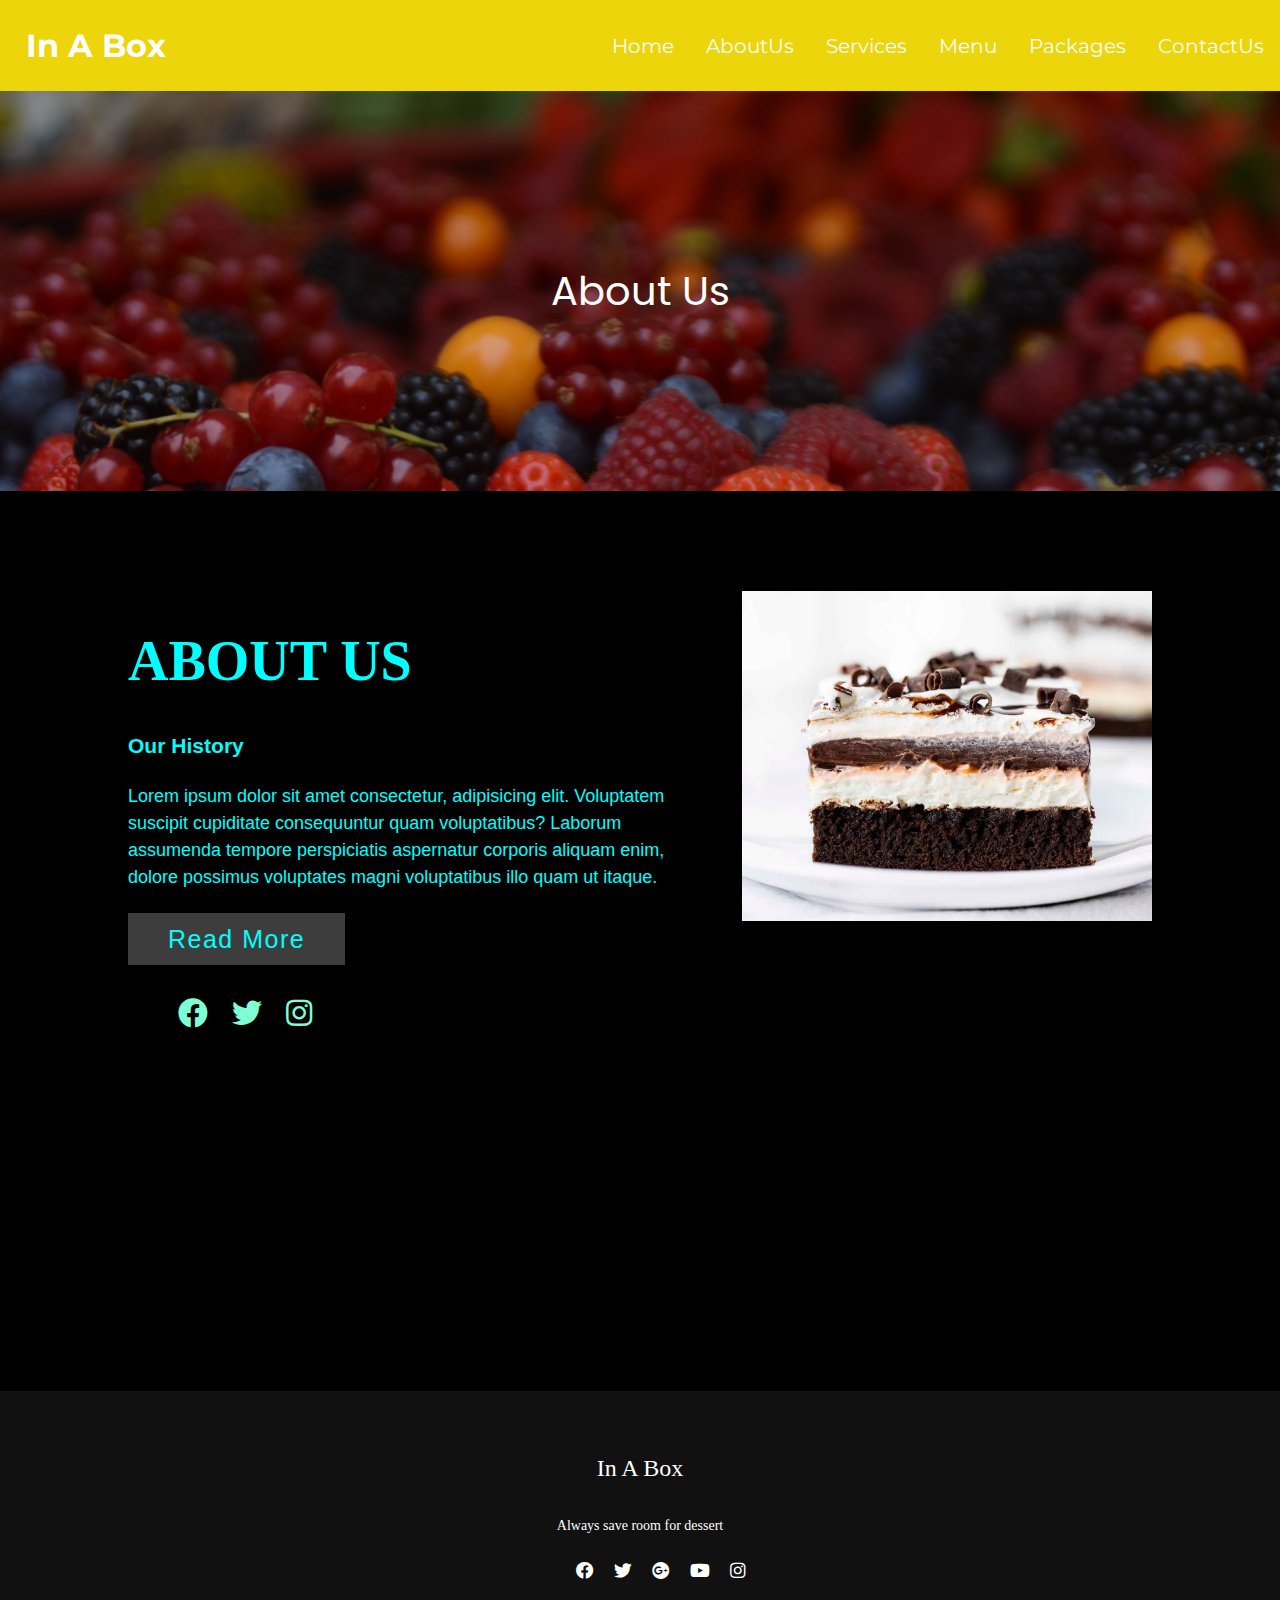
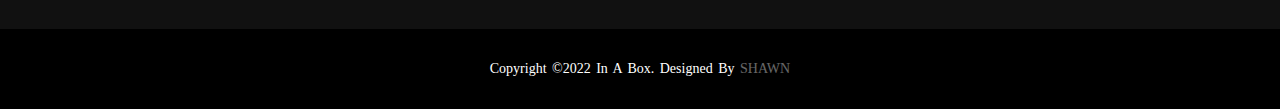
<file: about.html>
<!DOCTYPE html>
<html lang="en">
<head>
    <meta charset="UTF-8">
    <meta http-equiv="X-UA-Compatible" content="IE=edge">
    <meta name="viewport" content="width=device-width, initial-scale=1.0">
    <link rel="stylesheet" type="text/css" href="https://cdnjs.cloudflare.com/ajax/libs/font-awesome/5.14.0/css/all.min.css">

    <link rel="stylesheet" href="about.css">
    <title>AboutUs</title>
</head>
<body>
    <nav>
    <header>
        <h3><a href="index.html">In A Box</a></h3>
    </header>
    <a href="#" class="toggle">
        <span class="bar"></span>
        <span class="bar"></span>
        <span class="bar"></span>
    </a>
    <div class="nav-list">
        <ul>
            <li><a href="index.html">Home</a></li>
            <li><a href="about.html">AboutUs</a></li>
            <li><a href="service.html">Services</a></li>
            <li><a href="menu.html">Menu</a></li>
            <li><a href="pack.html">Packages</a></li>
            <li><a href="contact.html">ContactUs</a></li>
        </ul>
    </div>
</nav>
<div class="ice">
    about Us
</div>
<div class="section">
    <div class="container">
        <div class="content-section">
            <div class="title">
                <h1>About Us</h1>
            </div>
            <div class="content">
                <h3>Our History</h3>
                <p>Lorem ipsum dolor sit amet consectetur, adipisicing elit. Voluptatem suscipit cupiditate consequuntur quam voluptatibus? Laborum assumenda tempore perspiciatis aspernatur corporis aliquam enim, dolore possimus voluptates magni voluptatibus illo quam ut itaque. </p>
                <div class="button">
                    <a href="#">Read More</a>
                </div>
            </div>
            <div class="social">
                <a href="#"><i class="fab fa-facebook"></i></a>
                <a href="#"><i class="fab fa-twitter"></i></a>
                <a href="#"><i class="fab fa-instagram"></i></a>
            </div>
        </div>
        <div class="image-section">
            <img src="Images/brownie pudding.jpg">
        </div>
    </div>
</div>
<footer>
    <div class="footer-content">
        <h3>In A Box</h3>
        <p>Always save room for dessert</p>
        <ul class="socials">
            <li><a href=""><i class="fab fa-facebook"></i></a></li>
            <li><a href=""><i class="fab fa-twitter"></i></a></li>
            <li><a href=""><i class="fab fa-google-plus"></i></a></li>
            <li><a href=""><i class="fab fa-youtube"></i></a></li>
            <li><a href=""><i class="fab fa-instagram"></i></a></li>

        </ul>
        <div class="footer-bottom">
            <p>copyright &copy;2022 In A Box. designed by <span>Shawn</span></p>
        </div>
    </div>
</footer>
    <script src="script.js"></script>
</body>
</html>
</file>
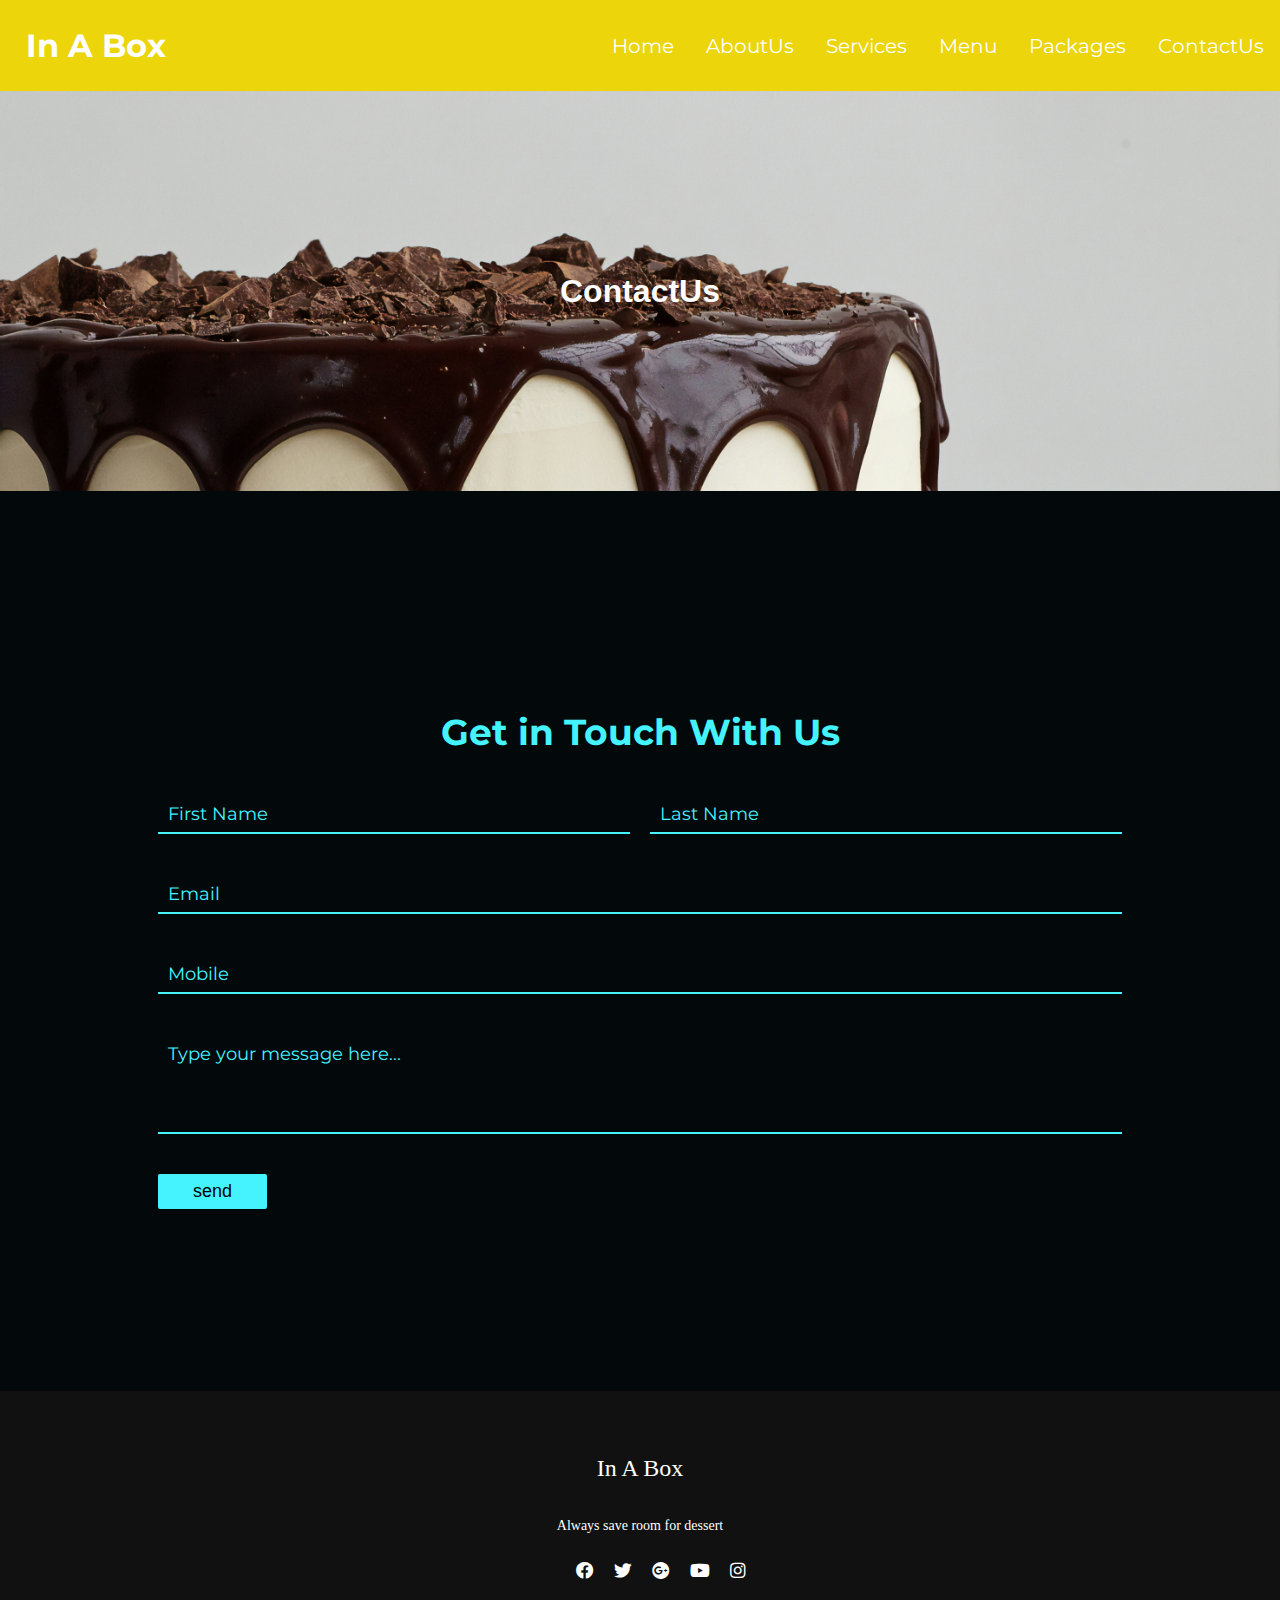
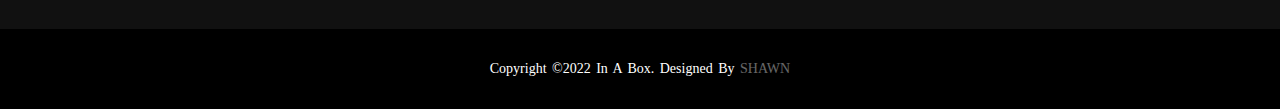
<file: contact.html>
<!DOCTYPE html>
<html lang="en">
<head>
    <meta charset="UTF-8">
    <meta http-equiv="X-UA-Compatible" content="IE=edge">
    <meta name="viewport" content="width=device-width, initial-scale=1.0">
    <link rel="stylesheet" href="contact.css">
    <link rel="stylesheet" type="text/css" href="https://cdnjs.cloudflare.com/ajax/libs/font-awesome/5.14.0/css/all.min.css">
    <title>ContactUs</title>
</head>
<body>
    <nav>
        <header>
            <h3><a href="index.html">In A Box</a></h3>
        </header>
        <a href="#" class="toggle">
            <span class="bar"></span>
            <span class="bar"></span>
            <span class="bar"></span>
        </a>
        <div class="nav-list">
            <ul>
                <li><a href="index.html">Home</a></li>
                <li><a href="about.html">AboutUs</a></li>
                <li><a href="service.html">Services</a></li>
                <li><a href="menu.html">Menu</a></li>
                <li><a href="pack.html">Packages</a></li>
                <li><a href="contact.html">ContactUs</a></li>
            </ul>
        </div>
    </nav>
    <div class="group">
        <h3>ContactUs</h3>
    </div>
    <div class="contact">
        <div class="container">
            <h4>Get in Touch With Us</h4>
            <div class="row100">
                <div class="col">
                    <div class="inputBox">
                        <input type="text" name="" required="required">
                        <span class="text">First Name</span>
                        <span class="line"></span>
                    </div>    
                </div>
                <div class="row100">
                    <div class="col">
                        <div class="inputBox">
                            <input type="text" name="" required="required">
                            <span class="text">Last Name</span>
                            <span class="line"></span>
                        </div>    
                    </div>
                </div>    
            </div>
            <div class="row100">
                <div class="col">
                    <div class="inputBox">
                        <input type="text" name="" required="required">
                        <span class="text">Email</span>
                        <span class="line"></span>
                    </div>    
                </div>
            </div>
            <div class="row100">
                <div class="col">
                    <div class="inputBox">
                        <input type="text" name="" required="required">
                        <span class="text">Mobile</span>
                        <span class="line"></span>
                    </div>    
                </div>
            </div>    
            <div class="row100">
                <div class="col">
                    <div class="inputBox textarea">
                        <textarea required="required textarea"></textarea>
                        <span class="text">Type your message here...</span>
                        <span class="line"></span>
                    </div>    
                </div>
            </div> 
            <div class="row100">
                <div class="col">
                    <input type="submit" value="send">
                </div>
            </div>   
        </div>
    </div>

<footer>
    <div class="footer-content">
        <h3>In A Box</h3>
        <p>Always save room for dessert</p>
        <ul class="socials">
            <li><a href=""><i class="fab fa-facebook"></i></a></li>
            <li><a href=""><i class="fab fa-twitter"></i></a></li>
            <li><a href=""><i class="fab fa-google-plus"></i></a></li>
            <li><a href=""><i class="fab fa-youtube"></i></a></li>
            <li><a href=""><i class="fab fa-instagram"></i></a></li>

        </ul>
        <div class="footer-bottom">
            <p>copyright &copy;2022 In A Box. designed by <span>Shawn</span></p>
        </div>
    </div>
</footer>
    <script src="script.js"></script>
</body>
</html>
</file>
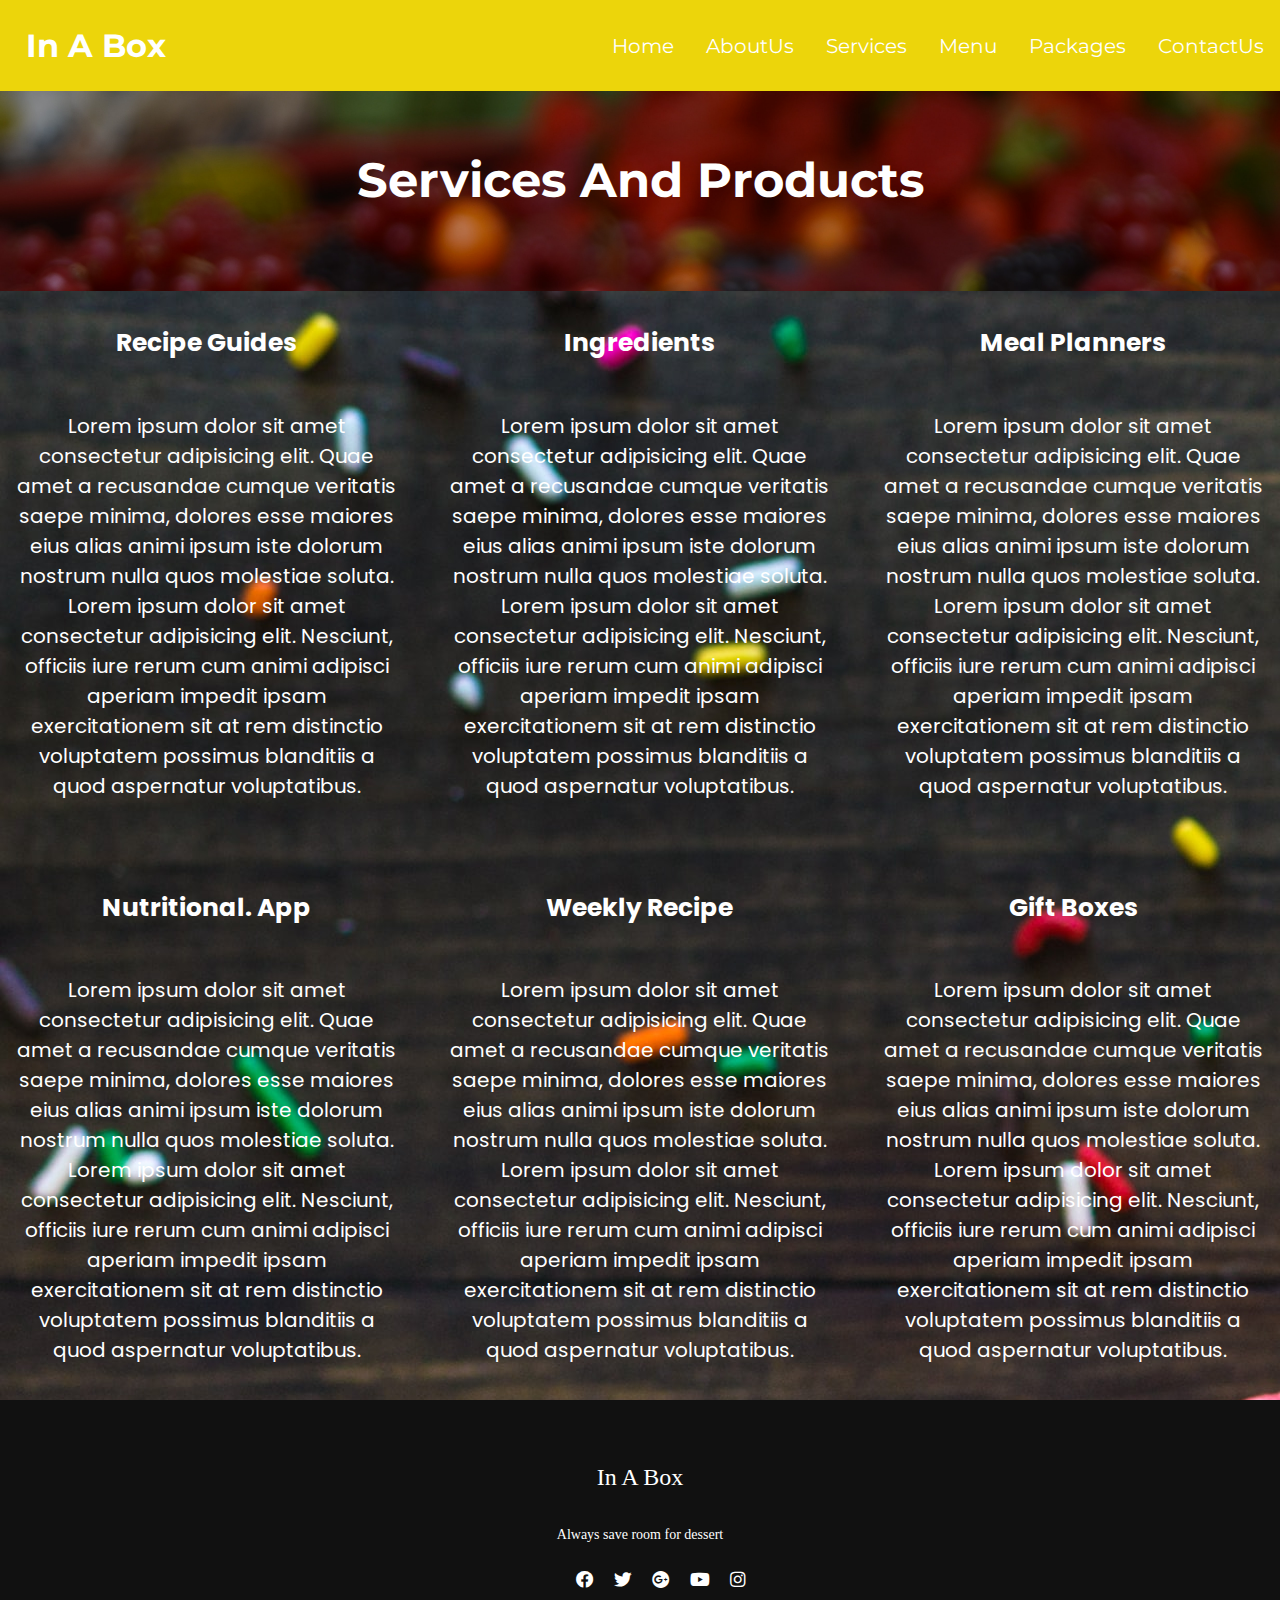
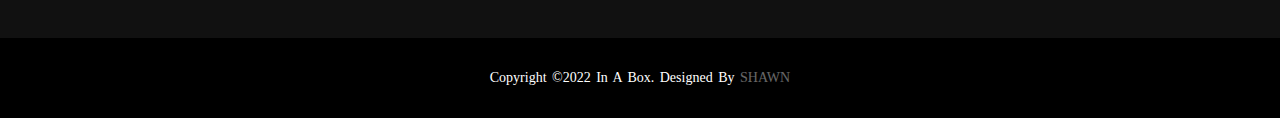
<file: service.html>
<!DOCTYPE html>
<html lang="en">
<head>
    <meta charset="UTF-8">
    <meta http-equiv="X-UA-Compatible" content="IE=edge">
    <meta name="viewport" content="width=device-width, initial-scale=1.0">
    <link rel="stylesheet" type="text/css" href="https://cdnjs.cloudflare.com/ajax/libs/font-awesome/5.14.0/css/all.min.css">
    <link rel="stylesheet" href="service.css">
    <title>Services and Products</title>
</head>
<body>
    <nav>
        <header>
            <h3><a href="index.html">In A Box</a></h3>
        </header>
        <a href="#" class="toggle">
            <span class="bar"></span>
            <span class="bar"></span>
            <span class="bar"></span>
        </a>
        <div class="nav-list">
            <ul>
                <li><a href="index.html">Home</a></li>
                <li><a href="about.html">AboutUs</a></li>
                <li><a href="service.html">Services</a></li>
                <li><a href="menu.html">Menu</a></li>
                <li><a href="pack.html">Packages</a></li>
                <li><a href="contact.html">ContactUs</a></li>
            </ul>
        </div>
    </nav>
    <!-- <div class="start">
        <h2>Services and Products</h2>
    </div> -->
    <div class="start">
        <h2>Services And Products</h2>
       </div>
    </div>

    <div class="container">
        <div class="panel">
            <h4>Recipe guides</h4>
            <p>Lorem ipsum dolor sit amet consectetur adipisicing elit. Quae amet a recusandae cumque veritatis saepe minima, dolores esse maiores eius alias animi ipsum iste dolorum nostrum nulla quos molestiae soluta.
            Lorem ipsum dolor sit amet consectetur adipisicing elit. Nesciunt, officiis iure rerum cum animi adipisci aperiam impedit ipsam exercitationem sit at rem distinctio voluptatem possimus blanditiis a quod aspernatur voluptatibus.
            </p>
        </div>
        <div class="panel">
            <h4>ingredients</h4>
            <p>Lorem ipsum dolor sit amet consectetur adipisicing elit. Quae amet a recusandae cumque veritatis saepe minima, dolores esse maiores eius alias animi ipsum iste dolorum nostrum nulla quos molestiae soluta.
            Lorem ipsum dolor sit amet consectetur adipisicing elit. Nesciunt, officiis iure rerum cum animi adipisci aperiam impedit ipsam exercitationem sit at rem distinctio voluptatem possimus blanditiis a quod aspernatur voluptatibus.
            </p>
        </div>
        <div class="panel">
            <h4>meal planners</h4>
            <p>Lorem ipsum dolor sit amet consectetur adipisicing elit. Quae amet a recusandae cumque veritatis saepe minima, dolores esse maiores eius alias animi ipsum iste dolorum nostrum nulla quos molestiae soluta.
            Lorem ipsum dolor sit amet consectetur adipisicing elit. Nesciunt, officiis iure rerum cum animi adipisci aperiam impedit ipsam exercitationem sit at rem distinctio voluptatem possimus blanditiis a quod aspernatur voluptatibus.
            </p>
        </div>
        <div class="panel">
            <h4>nutritional. app</h4>
            <p>Lorem ipsum dolor sit amet consectetur adipisicing elit. Quae amet a recusandae cumque veritatis saepe minima, dolores esse maiores eius alias animi ipsum iste dolorum nostrum nulla quos molestiae soluta.
            Lorem ipsum dolor sit amet consectetur adipisicing elit. Nesciunt, officiis iure rerum cum animi adipisci aperiam impedit ipsam exercitationem sit at rem distinctio voluptatem possimus blanditiis a quod aspernatur voluptatibus.
            </p>
        </div>
        <div class="panel">
            <h4> weekly recipe</h4>
            <p>Lorem ipsum dolor sit amet consectetur adipisicing elit. Quae amet a recusandae cumque veritatis saepe minima, dolores esse maiores eius alias animi ipsum iste dolorum nostrum nulla quos molestiae soluta.
            Lorem ipsum dolor sit amet consectetur adipisicing elit. Nesciunt, officiis iure rerum cum animi adipisci aperiam impedit ipsam exercitationem sit at rem distinctio voluptatem possimus blanditiis a quod aspernatur voluptatibus.
            </p>
        </div>
        <div class="panel">
            <h4>gift boxes</h4>
            <p>Lorem ipsum dolor sit amet consectetur adipisicing elit. Quae amet a recusandae cumque veritatis saepe minima, dolores esse maiores eius alias animi ipsum iste dolorum nostrum nulla quos molestiae soluta.
            Lorem ipsum dolor sit amet consectetur adipisicing elit. Nesciunt, officiis iure rerum cum animi adipisci aperiam impedit ipsam exercitationem sit at rem distinctio voluptatem possimus blanditiis a quod aspernatur voluptatibus.
            </p>
        </div>
        
    </div>
    <footer>
		<div class="footer-content">
			<h3>In A Box</h3>
			<p>Always save room for dessert</p>
			<ul class="socials">
				<li><a href=""><i class="fab fa-facebook"></i></a></li>
				<li><a href=""><i class="fab fa-twitter"></i></a></li>
				<li><a href=""><i class="fab fa-google-plus"></i></a></li>
				<li><a href=""><i class="fab fa-youtube"></i></a></li>
				<li><a href=""><i class="fab fa-instagram"></i></a></li>

			</ul>
			<div class="footer-bottom">
				<p>copyright &copy;2022 In A Box. designed by <span>Shawn</span></p>
			</div>
		</div>
	</footer>    
    <script src="script.js"></script>
</body>
</html>
</file>
<file: about.css>
@import url('https://fonts.googleapis.com/css2?family=Montserrat&display=swap');
@import url('https://fonts.googleapis.com/css2?family=Poppins&display=swap');

*{
    box-sizing: border-box;
}

body{
    
    margin: 0;
    padding: 0;
    overflow-x: hidden;
}

nav{
    font-family: 'Montserrat', sans-serif;
    width: 100%;
    display: flex;
    justify-content: space-between;
    align-items: center;
    background-color: rgb(236, 213, 11);
    color: #fff;
    transition: 0.5s ease;
}
 
nav header h3{
    font-size: 2rem;
    margin: 10px;
    padding: 1rem;
}

nav header h3 a{
    text-decoration: none;
    color: #fff;
}

nav .nav-list ul{
    display: flex;
}

nav .nav-list li{
    list-style: none;
}

nav .nav-list li a{
    text-decoration: none;
    color: white;
    padding: 1rem;
    font-size: 20px;
    display: block;
}

nav .nav-list li:hover{
    background-color: rgba(176, 170, 11, 0.846);
}

nav a.toggle{
    position: absolute;
    top: 35px;
    right: 1rem;
    display: none;
    align-items: center;
    flex-direction: column;
    justify-content: space-between;
    width: 30px;
    height: 21px;
    transition: 5s ease;
}

nav .toggle .bar{
    height: 3px;
    width: 100%;
    background-color: #fff;
    border-radius: 10px;
}

@media (max-width: 800px){
    nav a.toggle{
        transition: 0.5s ease-in-out;
        display: flex;

    }

    nav .nav-list{
        display: none;
        width: 100%;
        transition: .5s ease;
    }

    nav{
        flex-direction: column;
        align-items: flex-start;
    }

    nav .nav-list ul{
        width: 100%;
        flex-direction: column;
        transition: 0.5s ease;
    }

    nav .nav-list li a{
        padding: 1rem;
    }

    nav .nav-list.active{
        display: flex;
    }

    .container{
        width: 80%;
        display: block;
        margin: auto;
    }
    .image-section{
        float: none;
        width: 100%;
    }
    .image-section img{
        width: 100%;
        height: auto;
        display: block;
        margin: auto;
    }
    .content-section .title{
        text-align: center;
        font-size: 19px;
    }
    .content-section .content .button{
        text-align: center;
    }
    .content-section .content .button a{
        padding: 9px 30px;
    }
}

.ice{
    width: 100%;
    height: 400px;
    background: url('Images/fresh\ fruits.jpg') no-repeat;
    background-size: cover;
    text-transform: capitalize;
    display: flex;
    align-items: center;
    justify-content: center;
    font-size: 40px;
    color: white;
    font-family: 'Poppins', sans-serif;
}

.section{
    width: 100%;
    min-height: 100vh;
    background-color: #000;
    color: aqua;
}

.container{
    width: 80%;
    display: block;
    margin: auto;
    padding-top: 100px;
}

.content-section{
    float: left;
    width: 55%;
}

.image-section{
    float: right;
    width: 40%;
}

.image-section img{
    width: 100%;
    height: auto;
}
.content-section .title{
    text-transform: uppercase;
    font-size: 28px;
}

.content-section .content h3{
    margin-top: 21px;
    color: rgb(10, 249, 249);
}

.content-section .content{
    margin-top: 10px;
    font-family: sans-serif;
    font-size: 18px;
    line-height: 1.5;
}
.content-section .content .button{
    margin-top: 30px;
}

.content-section .content .button a{
    background-color: #3d3d3d;
    padding: 12px 40px;
    text-decoration: none;
    color: aqua;
    font-size: 25px;
    letter-spacing: 1.5px;
}

.content-section .content .button a:hover{
    background-color: blue;
    color: #fff;
}

.content-section .social{
    margin: 40px 40px;
}

.content-section .social i{
    color: aquamarine;
    font-size: 30px;
    padding: 0 10px;
}
.content-section .social i:hover{
    color: darkred;
}

/* @media screen and (max-width: 768px){
    .container{
        width: 80%;
        display: block;
        margin: auto;
    }
    .image-section{
        float: none;
        width: 100%;
    }
    .image-section img{
        width: 100%;
        height: auto;
        display: block;
        margin: auto;
    }
    .content-section .title{
        text-align: center;
        font-size: 19px;
    }
    .content-section .content .button{
        text-align: center;
    }
    .content-section .content .button a{
        padding: 9px 30px;
    }
     
} */
footer{
	bottom: 0;
	left: 0;
	right: 0;
	background: #111;
	width: 100vw;
	height: auto;
	padding-top: 40px;
	color: #fff;
}
.footer-content{
	display: flex;
	align-items: center;
	justify-content: center;
	flex-direction: column;
	text-align: center;
}
.footer-content h3{
	font-size: 1.5rem;
	font-weight: 500;
	text-transform: capitalize;
}

.footer-content p{
	max-width: 500px;
	margin: 10px auto;
	line-height: 20px;
	font-size: 14px;
}

.socials{
	list-style: none;
	display: flex;
	align-items: center;
	justify-content: center;
	margin: 1rem 0 3rem 0;
}

.socials li{
	margin: 0 10px;
}
.socials a{
	text-decoration: none;
	color: #fff;
	transition: color .4s ease;
}
.socials a i{
	font-size: 1.1rem;
}
.socials a:hover i{
	color: aqua;
}

.footer-bottom{
	background: #000;
	width: 100vw;
	padding: 20px 0;
	text-align: center;
}

.footer-bottom p{
	font-size: 14px;
	word-spacing: 2px;
	text-transform: capitalize;
}

.footer-bottom span{
	text-transform: uppercase;
	opacity: .4;
	font-weight: 200;
}
</file>
<file: contact.css>
@import url('https://fonts.googleapis.com/css2?family=Montserrat&display=swap');

*{
    box-sizing: border-box;
}

body{
    margin: 0;
    padding: 0;
    overflow-x: hidden;
}

nav{
    font-family: 'Montserrat', sans-serif;
    width: 100%;
    display: flex;
    justify-content: space-between;
    align-items: center;
    background-color: rgb(236, 213, 11);
    color: #fff;
    transition: 0.5s ease;
}
 
nav header h3{
    font-size: 2rem;
    margin: 10px;
    padding: 1rem;
}

nav header h3 a{
    text-decoration: none;
    color: #fff;
}

nav .nav-list ul{
    display: flex;
}

nav .nav-list li{
    list-style: none;
}

nav .nav-list li a{
    text-decoration: none;
    color: white;
    padding: 1rem;
    font-size: 20px;
    display: block;
}

nav .nav-list li:hover{
    background-color: rgba(176, 170, 11, 0.846);
}

nav a.toggle{
    position: absolute;
    top: 35px;
    right: 1rem;
    display: none;
    align-items: center;
    flex-direction: column;
    justify-content: space-between;
    width: 30px;
    height: 21px;
    transition: 5s ease;
}

nav .toggle .bar{
    height: 3px;
    width: 100%;
    background-color: #fff;
    border-radius: 10px;
}

@media (max-width: 800px){
    nav a.toggle{
        transition: 0.5s ease-in-out;
        display: flex;

    }

    nav .nav-list{
        display: none;
        width: 100%;
        transition: .5s ease;
    }

    nav{
        flex-direction: column;
        align-items: flex-start;
    }

    nav .nav-list ul{
        width: 100%;
        flex-direction: column;
        transition: 0.5s ease;
    }

    nav .nav-list li a{
        padding: 1rem;
    }

    nav .nav-list.active{
        display: flex;
    }
}

.group{
    width: 100%;
    height: 400px;
    display: flex;
    align-items: center;
    justify-content: center;
    background: url('Images/chocolate\ cake.jpg');
    background-repeat: no-repeat;
    background-size: cover;
    
}

.group h3{
    font-size: 2rem;
    font-family: 'Poppins', sans-serif;
    color: #fff;
    
}
.contact{
    display: flex;
    justify-content: center;
    align-items: center;
    min-height: 100vh;
    background: #03080a;
}

.contact .container{
    width: 80%;
    padding: 20px;
    font-family: 'Montserrat', sans-serif
}

.contact .container h4{
    width: 100%;
    color: #45f3ff;
    font-size: 36px;
    text-align: center;
    margin-bottom: 10px;
}

.contact .container .row100{
    position: relative;
    width: 100%;
    display: grid;
    grid-template-columns: repeat(auto-fit, minmax(300px,1fr));
}

.contact .container .row100 .col{
    position: relative;
    width: 100%;
    padding: 0 10px;
    margin: 30px 0 10px;
    transition: 0.5s ease;
}

.contact .container .row100 .inputBox{
    position: relative;
    width: 100%;
    height: 40px;
    color: #45f3ff;
}

.contact .container .row100 .inputBox input, 
.contact .container .row100 .inputBox.textarea textarea{
    position: absolute;
    width: 100%;
    height: 100%;
    background: transparent;
    box-shadow: none;
    border: none;
    outline: none;
    font-size: 18px;
    padding: 0 10px;
    z-index: 1;
    color: #000;
}

.contact .container .row100 .inputBox .text{
    position: absolute;
    top: 0;
    left: 0;
    line-height: 40px;
    font-size: 18px;
    padding: 0 10px;
    display: block;
    transition: 0.5s ease;
    pointer-events: none;
}

.contact .container .row100 .inputBox input:focus + .text, 
.contact .container .row100 .inputBox input:valid + .text{
    top: -35px;
    left: -10px;
}

.contact .container .row100 .inputBox .line{
    position: absolute;
    bottom: 0;
    display: block;
    width: 100%;
    height: 2px;
    background: #45f3ff;
    transition: 0.5 ease;
    pointer-events: none;
}

.contact .container .row100 .inputBox input:focus ~ .text, 
.contact .container .row100 .inputBox input:valid ~ .line{
    height: 100%;
}

.contact .container .row100 .inputBox.textarea{
    position: relative;
    width: 100%;
    height: 100px;
    padding: 10px 0;
}

.contact .container .row100 .inputBox.textarea textarea{
    height: 100%;
    resize: none;
}

.contact .container .row100 .inputBox textarea:focus + .text, 
.contact .container .row100 .inputBox textarea:valid + .text{
    top: -35px;
    left: -10px;
}

.contact .container .row100 .inputBox textarea:focus ~ .text, 
.contact .container .row100 .inputBox textarea:valid ~ .line{
    height: 100%;
}

input[type="submit"]{
    border: none;
    padding: 7px 35px;
    cursor: pointer;
    outline: none;
    background: #45f3ff;
    color: #000;
    font-size: 18px;
    border-radius: 2px;
}
footer{
	bottom: 0;
	left: 0;
	right: 0;
	background: #111;
	width: 100vw;
	height: auto;
	padding-top: 40px;
	color: #fff;
}
.footer-content{
	display: flex;
	align-items: center;
	justify-content: center;
	flex-direction: column;
	text-align: center;
}
.footer-content h3{
	font-size: 1.5rem;
	font-weight: 500;
	text-transform: capitalize;
}

.footer-content p{
	max-width: 500px;
	margin: 10px auto;
	line-height: 20px;
	font-size: 14px;
}

.socials{
	list-style: none;
	display: flex;
	align-items: center;
	justify-content: center;
	margin: 1rem 0 3rem 0;
}

.socials li{
	margin: 0 10px;
}
.socials a{
	text-decoration: none;
	color: #fff;
	transition: color .4s ease;
}
.socials a i{
	font-size: 1.1rem;
}
.socials a:hover i{
	color: aqua;
}

.footer-bottom{
	background: #000;
	width: 100vw;
	padding: 20px 0;
	text-align: center;
}

.footer-bottom p{
	font-size: 14px;
	word-spacing: 2px;
	text-transform: capitalize;
}

.footer-bottom span{
	text-transform: uppercase;
	opacity: .4;
	font-weight: 200;
}
</file>
<file: service.css>
@import url('https://fonts.googleapis.com/css2?family=Montserrat&display=swap');
@import url('https://fonts.googleapis.com/css2?family=Poppins&display=swap');

*{
    box-sizing: border-box;
}

body{
    margin: 0;
    padding: 0;
}

nav{
    font-family: 'Montserrat', sans-serif;
    width: 100%;
    display: flex;
    justify-content: space-between;
    align-items: center;
    background-color: rgb(236, 213, 11);
    color: #fff;
    transition: 0.5s ease;
}
 
nav header h3{
    font-size: 2rem;
    margin: 10px;
    padding: 1rem;
}

nav header h3 a{
    text-decoration: none;
    color: #fff;
}

nav .nav-list ul{
    display: flex;
}

nav .nav-list li{
    list-style: none;
}

nav .nav-list li a{
    text-decoration: none;
    color: white;
    padding: 1rem;
    font-size: 20px;
    display: block;
}

nav .nav-list li:hover{
    background-color: rgba(176, 170, 11, 0.846);
}

nav a.toggle{
    position: absolute;
    top: 35px;
    right: 1rem;
    display: none;
    align-items: center;
    flex-direction: column;
    justify-content: space-between;
    width: 30px;
    height: 21px;
    transition: 5s ease;
}

nav .toggle .bar{
    height: 3px;
    width: 100%;
    background-color: #fff;
    border-radius: 10px;
}

@media (max-width: 800px){
    nav a.toggle{
        transition: 0.5s ease-in-out;
        display: flex;

    }

    nav .nav-list{
        display: none;
        width: 100%;
        transition: .5s ease;
    }

    nav{
        flex-direction: column;
        align-items: flex-start;
    }

    nav .nav-list ul{
        width: 100%;
        flex-direction: column;
        transition: 0.5s ease;
    }

    nav .nav-list li a{
        padding: 1rem;
    }

    nav .nav-list.active{
        display: flex;
    }

    .container{
        grid-template-columns: repeat(auto-fill, minmax(200px, 1fr));
    }
}

.start{
    width: 100%;
    height: 200px;
    background: url('Images/fresh\ fruits.jpg');
    background-repeat: no-repeat;
    background-size: cover;
    display: flex;
    justify-content: center;
}

.start h2{
    font-family: 'Montserrat', sans-serif;
    font-size: 3rem;
    text-transform: capitalize;
    padding: 20px;
    color: #fff;
    z-index: 2;
}

.container{
  font-family: 'Poppins', sans-serif;
  background: url('Images/dounuts.jpg');
  margin: 0 auto;
  max-width: 100%;
  display: grid;
  grid-template-columns: repeat(3, 1fr);
  gap: 20px;

}

.panel h4{
    font-size: 25px;
    text-transform: capitalize;
    color: #fff;
    text-align: center;
    
}

.panel p{
    line-height: 1.5;
    font-size: 20px;
    padding: 15px;
    color: #fff;
    text-align: center;
}

footer{
	bottom: 0;
	left: 0;
	right: 0;
	background: #111;
	width: 100vw;
	height: auto;
	padding-top: 40px;
	color: #fff;
}
.footer-content{
	display: flex;
	align-items: center;
	justify-content: center;
	flex-direction: column;
	text-align: center;
}
.footer-content h3{
	font-size: 1.5rem;
	font-weight: 500;
	text-transform: capitalize;
}

.footer-content p{
	max-width: 500px;
	margin: 10px auto;
	line-height: 20px;
	font-size: 14px;
}

.socials{
	list-style: none;
	display: flex;
	align-items: center;
	justify-content: center;
	margin: 1rem 0 3rem 0;
}

.socials li{
	margin: 0 10px;
}
.socials a{
	text-decoration: none;
	color: #fff;
	transition: color .4s ease;
}
.socials a i{
	font-size: 1.1rem;
}
.socials a:hover i{
	color: aqua;
}

.footer-bottom{
	background: #000;
	width: 100vw;
	padding: 20px 0;
	text-align: center;
}

.footer-bottom p{
	font-size: 14px;
	word-spacing: 2px;
	text-transform: capitalize;
}

.footer-bottom span{
	text-transform: uppercase;
	opacity: .4;
	font-weight: 200;
}
</file>
